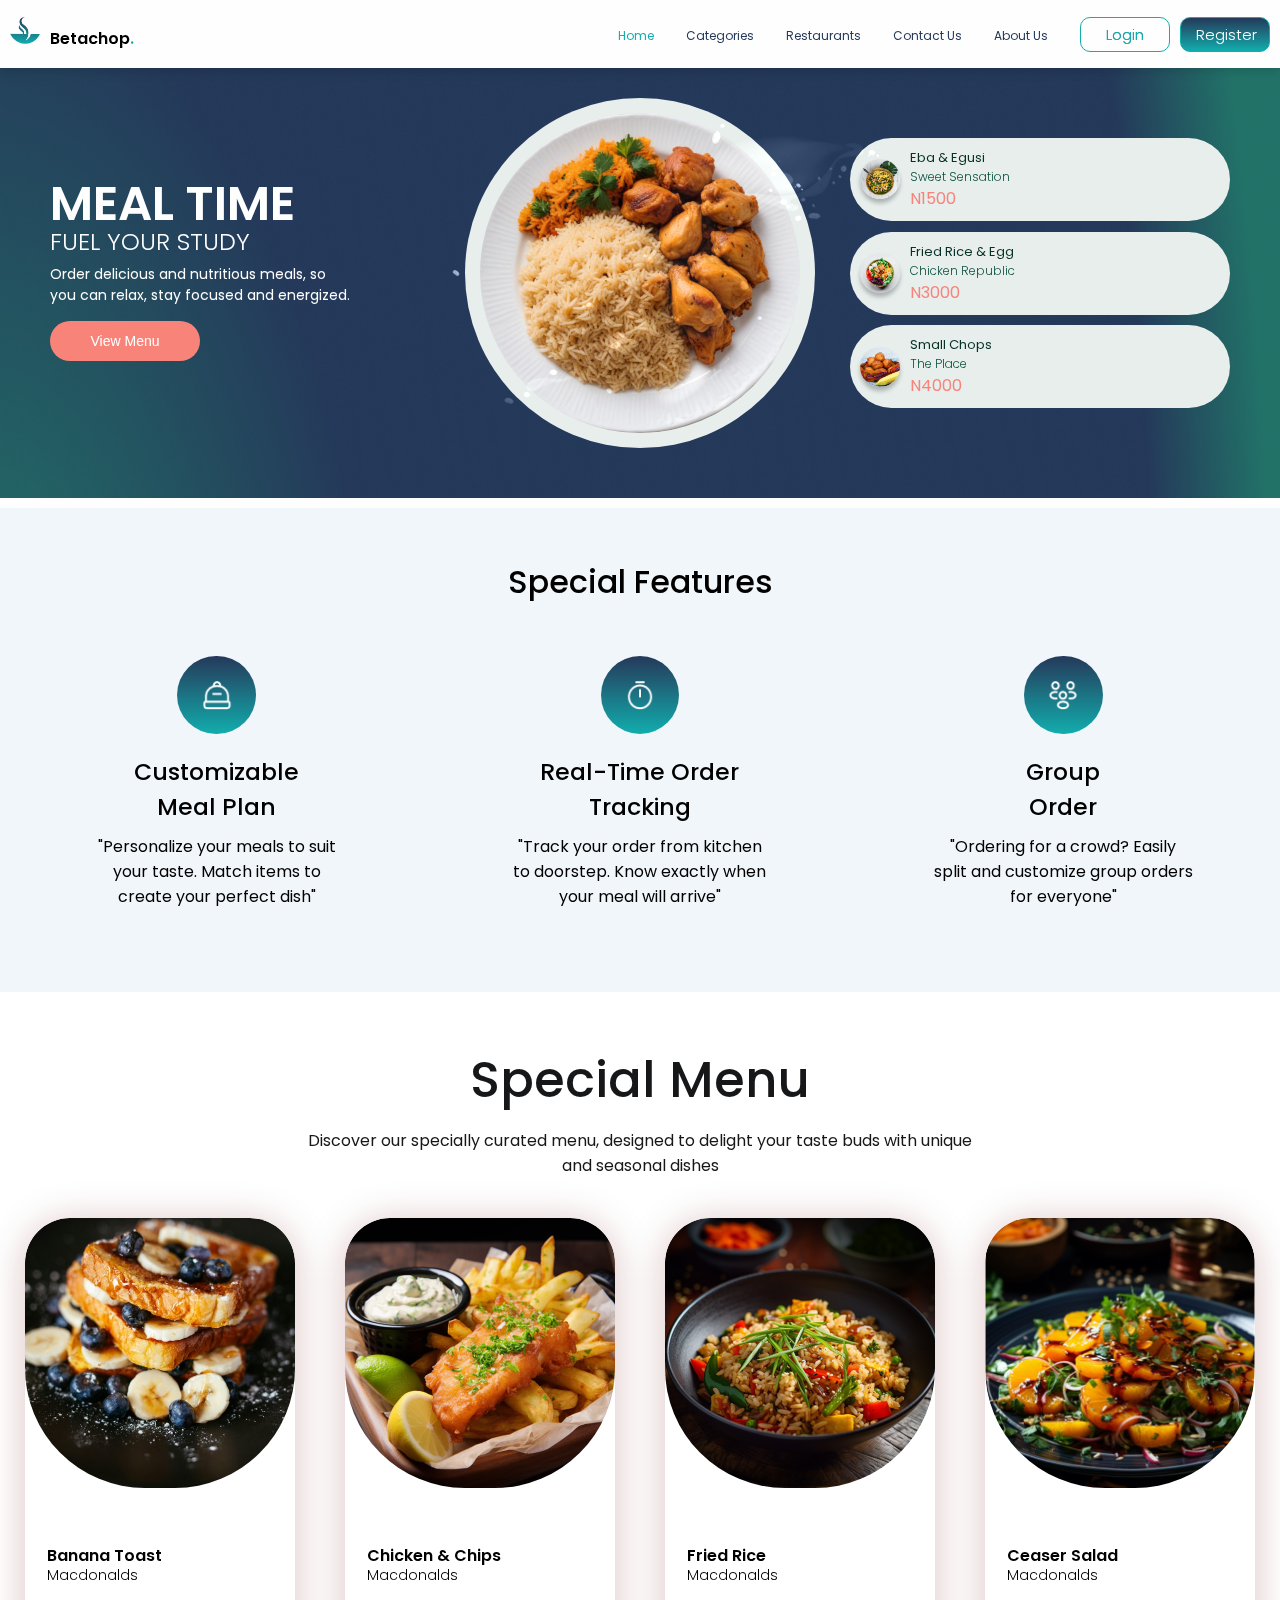
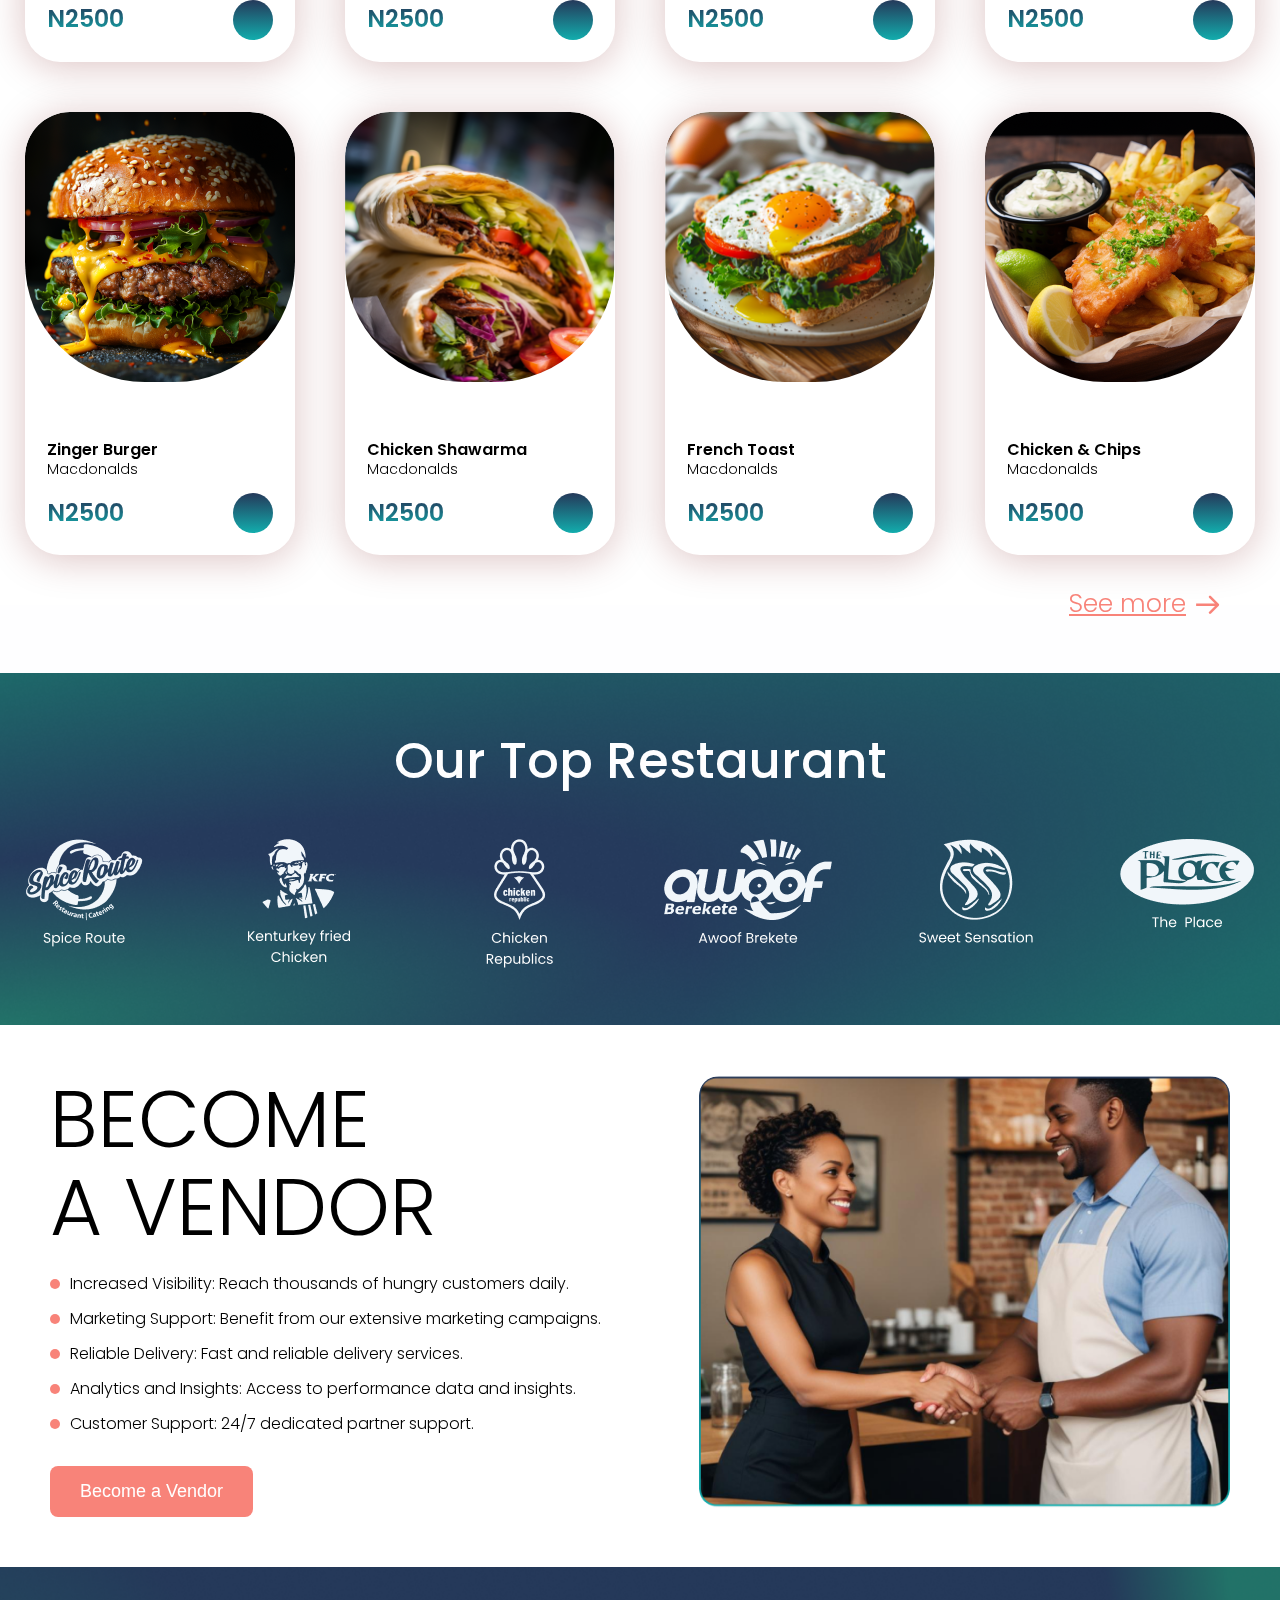
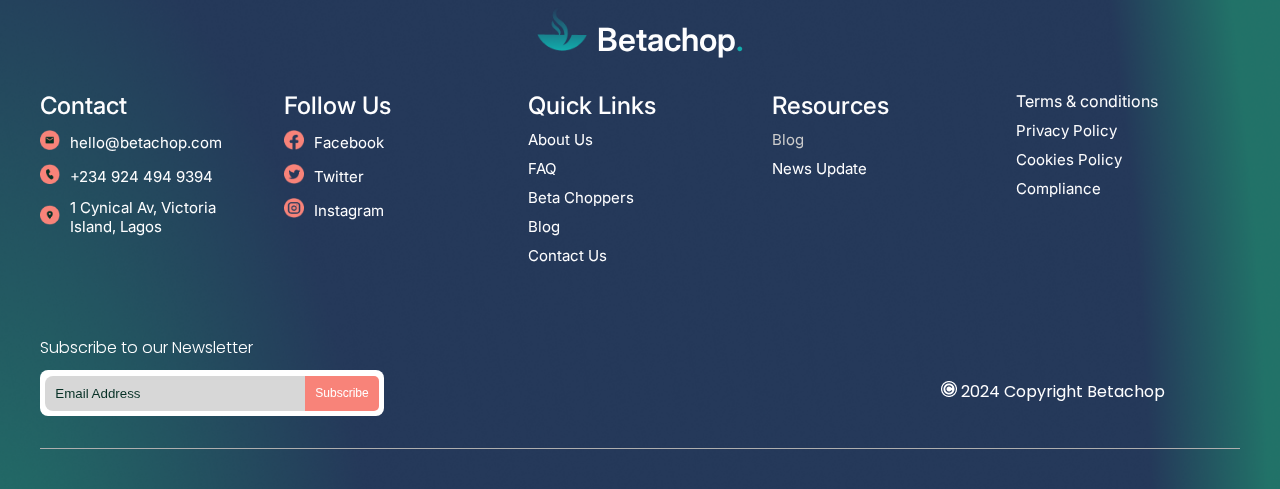
<file: index.html>
<!DOCTYPE html>
<html lang="en">
<head>
    <meta charset="UTF-8">
    <meta name="viewport" content="width=device-width, initial-scale=1.0">
    <link rel="stylesheet" href="https://cdnjs.cloudflare.com/ajax/libs/font-awesome/6.5.2/css/all.min.css" integrity="sha512-SnH5WK+bZxgPHs44uWIX+LLJAJ9/2PkPKZ5QiAj6Ta86w+fsb2TkcmfRyVX3pBnMFcV7oQPJkl9QevSCWr3W6A==" crossorigin="anonymous" referrerpolicy="no-referrer" />
    <link rel="stylesheet" href="https://site-assets.fontawesome.com/releases/v6.5.2/css/all.css">
    <link rel="shortcut icon" href="./image/vector.png" type="image/x-icon">
    <link rel="stylesheet" href="style.css">
    <title>Beta Chop | Restaurant</title>
</head>
<body>
    <header class="header">
        <div class="logo">
            <a href="/#">
                <img src="./image/vector.png" alt="Beta Chop">
                <h1>Betachop<span>.</span></h1>
            </a>
        </div>

        <div class="hamburger" onclick="toggleMenu()">
            <div></div>
            <div></div>
            <div></div>
        </div>

        <nav>
            <ul class="nav-menu menu">
                <li><a href="/#" class="active">Home</a></li>
                <li><a href="#categories">Categories</a></li>
                <li><a href="#restaurant">Restaurants</a></li>
                <li><a href="#contact">Contact Us</a></li>
                <li><a href="#about">About Us</a></li>

                <div class="usersBtn">
                    <a href="/login.html" class="loginBtn">Login</a>
                    <a href="/login.html" class="signupBtn">Register</a>
                </div>
            </ul>
        </nav>
    </header>    

    <div class="hero-section" id="hero-section">
        <div class="hero-content">
            <h1>MEAL TIME</h1>
            <span>Fuel Your Study</span>
            <p>Order delicious and nutritious meals, so you can relax, stay focused and energized.</p>
            <button class="view-menu-btn">View Menu</button>
        </div>
    
        <div class="hero-image">
            <img src="./image/Group.png" alt="Steam Image" class="steam-image" />
            <img src="./image/Steam.png" alt="Steam Image" class="steam-flame" />
            <div class="image-background">
                <img src="./image/default.png" alt="Meal Image" class="main-image" />
            </div>
        </div>
        <div class="meal-options">
            <div class="meal-option eba-egusi" data-image="./image/food1.png" data-background="./image/bgMeal1.png" data-title="Craving something Delicious" data-description="Explore a World of Flavors, Delivered Right to Your Doorstep.">
                <img src="./image/food1.png" alt="Eba & Egusi" />
                <div class="meal-content">
                    <h1>Eba & Egusi</h1>
                    <span>Sweet Sensation</span>
                    <h3>N1500</h3>
                </div>
            </div>
    
            <div class="meal-option fried-rice-egg" data-image="./image/food2.png" data-background="./image/bgMeal2.png" data-title="Fresh & Fast" data-description="Satisfy Your Hunger with Our Easy and Convenient Ordering System">
                <img src="./image/food2.png" alt="Fried Rice & Egg" />
                <div class="meal-content">
                    <h1>Fried Rice & Egg</h1>
                    <span>Chicken Republic</span>
                    <h3>N3000</h3>
                </div>
            </div>
    
            <div class="meal-option small-chops" data-image="./image/food3.png" data-background="./image/bgMeal3.png" data-title="Skip the Line and Save Time" data-description="Get Your Food Fix Anytime, Anywhere">
                <img src="./image/food3.png" alt="Small Chops" />
                <div class="meal-content">
                    <h1>Small Chops</h1>
                    <span>The Place</span>
                    <h3>N4000</h3>
                </div>
            </div>
        </div>
    </div>    
    
    <div class="special-features">
        <h2>Special Features</h2>
        <div class="features-container">
            <div class="feature">
                <div class="feature-icon">
                    <img src="./image/reserve.png" alt="Customizable Meal Plan">
                </div>
                <h3>Customizable <br> Meal Plan</h3>
                <p>"Personalize your meals to suit your taste. Match items to create your perfect dish"</p>
            </div>
            <div class="feature">
                <div class="feature-icon">
                    <img src="./image/timer.png" alt="Real-Time Order Tracking">
                </div>
                <h3>Real-Time Order <br> Tracking</h3>
                <p>"Track your order from kitchen to doorstep. Know exactly when your meal will arrive"</p>
            </div>
            <div class="feature">
                <div class="feature-icon">
                    <img src="./image/people.png" alt="Group Order">
                </div>
                <h3>Group <br> Order</h3>
                <p>"Ordering for a crowd? Easily split and customize group orders for everyone"</p>
            </div>
        </div>
    </div>    

    <div class="special-menu" id="categories">
        <h2>Special Menu</h2>
        <p>Discover our specially curated menu, designed to delight your taste buds with unique and seasonal dishes</p>
        <div class="menu-container">
            <!-- menu item 1 -->
            <div class="menu-item">
                <div class="menu-image">
                    <img src="./image/banana toast.jpeg" alt="Banana Toast">
                    <div class="heart-icon">
                        <i class="fa-solid fa-heart"></i>
                    </div>
                </div>
                <div class="menu-details">
                    <div class="rating">
                        <ul>
                            <li><i class="fa-solid fa-star-sharp"></i></li>
                            <li><i class="fa-solid fa-star-sharp"></i></li>
                            <li><i class="fa-solid fa-star-sharp"></i></li>
                            <li><i class="fa-solid fa-star-sharp"></i></li>
                            <li><i class="fa-solid fa-star-sharp"></i></li>
                        </ul>
                    </div>
                    <h1>Banana Toast</h1>
                    <span>Macdonalds</span>
                    <div class="price-btn">
                        <h3>N2500</h3>
                        <button class="add-btn"><i class="fa-solid fa-plus"></i></button>
                    </div>
                </div>
            </div>
            <!-- menu item 2 -->
            <div class="menu-item">
                <div class="menu-image">
                    <img src="./image/Chips.png" alt="Chicken & Chips">
                    <div class="heart-icon">
                        <i class="fa-solid fa-heart"></i>
                    </div>
                </div>
                <div class="menu-details">
                    <div class="rating">
                        <ul>
                            <li><i class="fa-solid fa-star-sharp"></i></li>
                            <li><i class="fa-solid fa-star-sharp"></i></li>
                            <li><i class="fa-solid fa-star-sharp"></i></li>
                            <li><i class="fa-solid fa-star-sharp"></i></li>
                            <li><i class="fa-solid fa-star-sharp"></i></li>
                        </ul>
                    </div>
                    <h1>Chicken & Chips</h1>
                    <span>Macdonalds</span>
                    <div class="price-btn">
                        <h3>N2500</h3>
                        <button class="add-btn"><i class="fa-solid fa-plus"></i></button>
                    </div>
                </div>
            </div>
            <!-- menu item 3 -->
            <div class="menu-item">
                <div class="menu-image">
                    <img src="./image/Rice.png" alt="Rice">
                    <div class="heart-icon">
                        <i class="fa-solid fa-heart"></i>
                    </div>
                </div>
                <div class="menu-details">
                    <div class="rating">
                        <ul>
                            <li><i class="fa-solid fa-star-sharp"></i></li>
                            <li><i class="fa-solid fa-star-sharp"></i></li>
                            <li><i class="fa-solid fa-star-sharp"></i></li>
                            <li><i class="fa-solid fa-star-sharp"></i></li>
                            <li><i class="fa-solid fa-star-sharp"></i></li>
                        </ul>
                    </div>
                    <h1>Fried Rice</h1>
                    <span>Macdonalds</span>
                    <div class="price-btn">
                        <h3>N2500</h3>
                        <button class="add-btn"><i class="fa-solid fa-plus"></i></button>
                    </div>
                </div>
            </div>
            <!-- menu item 4 -->	
            <div class="menu-item">
                <div class="menu-image">
                    <img src="./image/Salad.png" alt="Salad">
                    <div class="heart-icon">
                        <i class="fa-solid fa-heart"></i>
                    </div>
                </div>
                <div class="menu-details">
                    <div class="rating">
                        <ul>
                            <li><i class="fa-solid fa-star-sharp"></i></li>
                            <li><i class="fa-solid fa-star-sharp"></i></li>
                            <li><i class="fa-solid fa-star-sharp"></i></li>
                            <li><i class="fa-solid fa-star-sharp"></i></li>
                            <li><i class="fa-solid fa-star-sharp"></i></li>
                        </ul>
                    </div>
                    <h1>Ceaser Salad</h1>
                    <span>Macdonalds</span>
                    <div class="price-btn">
                        <h3>N2500</h3>
                        <button class="add-btn"><i class="fa-solid fa-plus"></i></button>
                    </div>
                </div>
            </div>
            <!-- menu item 5 -->
            <div class="menu-item">
                <div class="menu-image">
                    <img src="./image/Burger.png" alt="Zinger Burger">
                    <div class="heart-icon">
                        <i class="fa-solid fa-heart"></i>
                    </div>
                </div>
                <div class="menu-details">
                    <div class="rating">
                        <ul>
                            <li><i class="fa-solid fa-star-sharp"></i></li>
                            <li><i class="fa-solid fa-star-sharp"></i></li>
                            <li><i class="fa-solid fa-star-sharp"></i></li>
                            <li><i class="fa-solid fa-star-sharp"></i></li>
                            <li><i class="fa-solid fa-star-sharp"></i></li>
                        </ul>
                    </div>
                    <h1>Zinger Burger</h1>
                    <span>Macdonalds</span>
                    <div class="price-btn">
                        <h3>N2500</h3>
                        <button class="add-btn"><i class="fa-solid fa-plus"></i></button>
                    </div>
                </div>
            </div>
            <!-- menu item 6 -->
            <div class="menu-item">
                <div class="menu-image">
                    <img src="./image/Shawarma.png" alt="Chicken & Shawarma">
                    <div class="heart-icon">
                        <i class="fa-solid fa-heart"></i>
                    </div>
                </div>
                <div class="menu-details">
                    <div class="rating">
                        <ul>
                            <li><i class="fa-solid fa-star-sharp"></i></li>
                            <li><i class="fa-solid fa-star-sharp"></i></li>
                            <li><i class="fa-solid fa-star-sharp"></i></li>
                            <li><i class="fa-solid fa-star-sharp"></i></li>
                            <li><i class="fa-solid fa-star-sharp"></i></li>
                        </ul>
                    </div>
                    <h1>Chicken Shawarma</h1>
                    <span>Macdonalds</span>
                    <div class="price-btn">
                        <h3>N2500</h3>
                        <button class="add-btn"><i class="fa-solid fa-plus"></i></button>
                    </div>
                </div>
            </div>
            <!-- menu item 7 -->
            <div class="menu-item">
                <div class="menu-image">
                    <img src="./image/Toast.png" alt="French Toast">
                    <div class="heart-icon">
                        <i class="fa-solid fa-heart"></i>
                    </div>
                </div>
                <div class="menu-details">
                    <div class="rating">
                        <ul>
                            <li><i class="fa-solid fa-star-sharp"></i></li>
                            <li><i class="fa-solid fa-star-sharp"></i></li>
                            <li><i class="fa-solid fa-star-sharp"></i></li>
                            <li><i class="fa-solid fa-star-sharp"></i></li>
                            <li><i class="fa-solid fa-star-sharp"></i></li>
                        </ul>
                    </div>
                    <h1>French Toast</h1>
                    <span>Macdonalds</span>
                    <div class="price-btn">
                        <h3>N2500</h3>
                        <button class="add-btn"><i class="fa-solid fa-plus"></i></button>
                    </div>
                </div>
            </div>
            <!-- menu item 8 -->
            <div class="menu-item">
                <div class="menu-image">
                    <img src="./image/Chips.png" alt="Chicken & Chips">
                    <div class="heart-icon">
                        <i class="fa-solid fa-heart"></i>
                    </div>
                </div>
                <div class="menu-details">
                    <div class="rating">
                        <ul>
                            <li><i class="fa-solid fa-star-sharp"></i></li>
                            <li><i class="fa-solid fa-star-sharp"></i></li>
                            <li><i class="fa-solid fa-star-sharp"></i></li>
                            <li><i class="fa-solid fa-star-sharp"></i></li>
                            <li><i class="fa-solid fa-star-sharp"></i></li>
                        </ul>
                    </div>
                    <h1>Chicken & Chips</h1>
                    <span>Macdonalds</span>
                    <div class="price-btn">
                        <h3>N2500</h3>
                        <button class="add-btn"><i class="fa-solid fa-plus"></i></button>
                    </div>
                </div>
            </div>
        </div>
    </div>    
    <div class="view-moreBtn">
        <a href="#">See more
            <img src="./image/arrow.png" alt="arrow-right">
        </a>
    </div>

    <!-- Our Top Restaurants Section -->
    <div class="our-restaurants" id="restaurant">
        <h2>Our Top Restaurant</h2>

        <div class="top-restaurants">
            <ul>
                <li><img src="./image/spice.png" alt="Spice Route"></li>
                <li><img src="./image/kfc.png" alt="Kenterkey Fried Chicken"></li>
                <li><img src="./image/chicken-rep.png" alt="Chicken Republic"></li>
                <li><img src="./image/awoof.png" alt="Awoof Brekete"></li>
                <li><img src="./image/sweet-sensation.png" alt="Sweet Sensation"></li>
                <li><img src="./image/the-place.png" alt="The Place"></li>
            </ul>
        </div>
    </div>

    <div class="vendor-section" id="about">
        <div class="vendor-content">
            <h1>Become <br> A Vendor</h1>
            <ul class="vendor-benefits">
                <li><span class="bullet"></span>Increased Visibility: Reach thousands of hungry customers daily.</li>
                <li><span class="bullet"></span>Marketing Support: Benefit from our extensive marketing campaigns.</li>
                <li><span class="bullet"></span>Reliable Delivery: Fast and reliable delivery services.</li>
                <li><span class="bullet"></span>Analytics and Insights: Access to performance data and insights.</li>
                <li><span class="bullet"></span>Customer Support: 24/7 dedicated partner support.</li>
            </ul>
            <button class="vendor-button">Become a Vendor</button>
        </div>
        <div class="vendor-image">
            <img src="./image/vendor-img.png" alt="Vendor Image">
        </div>
    </div>
    <!-- Footer Section -->
    <footer id="contact">
        <div class="footer-container">
            <div class="footer-logo">
                <a href="/#">
                    <img src="./image/vector.png" alt="Beta Chop">
                    <h1>Betachop<span>.</span></h1>
                </a>
            </div>
    
            <div class="footer-content">
                <!-- Contact -->
                <div class="footer-section contact">
                    <h3>Contact</h3>
                    <ul>
                        <li><div class="iconImg"><img src="./image/envolop-icon.png" alt="Email"></div> hello@betachop.com</li>
                        <li><div class="iconImg"><img src="./image/ph-icon.png" alt="Phone"></div> +234 924 494 9394</li>
                        <li><div class="iconImg"><img src="./image/location-icon.png" alt="Address"></div> 1 Cynical Av, Victoria Island, Lagos </li>
                    </ul>
                </div>
    
                <!-- Social Media -->
                <div class="footer-section follow-us">
                    <h3>Follow Us</h3>
                    <ul>
                        <li><div class="iconImg"><img src="./image/fb-icon.png" alt="Facebook"></div> Facebook</li>
                        <li><div class="iconImg"><img src="./image/tw-icon.png" alt="Twitter"></div> Twitter</li>
                        <li><div class="iconImg"><img src="./image/ig-icon.png" alt="Instagram"></div> Instagram</li>
                    </ul>
                </div>
    
                <!-- Quick Links -->
                <div class="footer-section quick-links">
                    <h3>Quick Links</h3>
                    <ul>
                        <li><a href="/#">About Us</a></li>
                        <li><a href="#">FAQ</a></li>
                        <li><a href="#">Beta Choppers</a></li>
                        <li><a href="#">Blog</a></li>
                        <li><a href="#">Contact Us</a></li>
                    </ul>
                </div>
    
                <!-- Resources -->
                <div class="footer-section resources">
                    <h3>Resources</h3>
                    <ul>
                        <li><a href="/#"><span style="color: #ccc;">Blog</span></a></li>
                        <li><a href="#">News Update</a></li>
                    </ul>
                </div>
    
                <!-- Legal -->
                <div class="footer-section legal">
                    <span>Terms & conditions</span>
                    <ul>
                        <li><a href="/#">Privacy Policy</a></li>
                        <li><a href="#">Cookies Policy</a></li>
                        <li><a href="#">Compliance</a></li>
                    </ul>
                </div>
            </div>
    
            <div class="footer-bottom">
                <div class="footer-bottom-content">
                    <div class="newsletter">
                        <h3>Subscribe to our Newsletter</h3>
                        <div class="newsletterForm">
                            <form action="/#">
                                <input type="email" placeholder="Email Address" />
                                <button type="submit">Subscribe</button>
                            </form>
                        </div>
                    </div>
                    <p><img src="./image/copyright.png" alt="copyright"> 2024 Copyright Betachop</p>
                </div>
            </div>
        </div>
    </footer>
    <script src="main.js"></script>
</body>
</html>
</file>
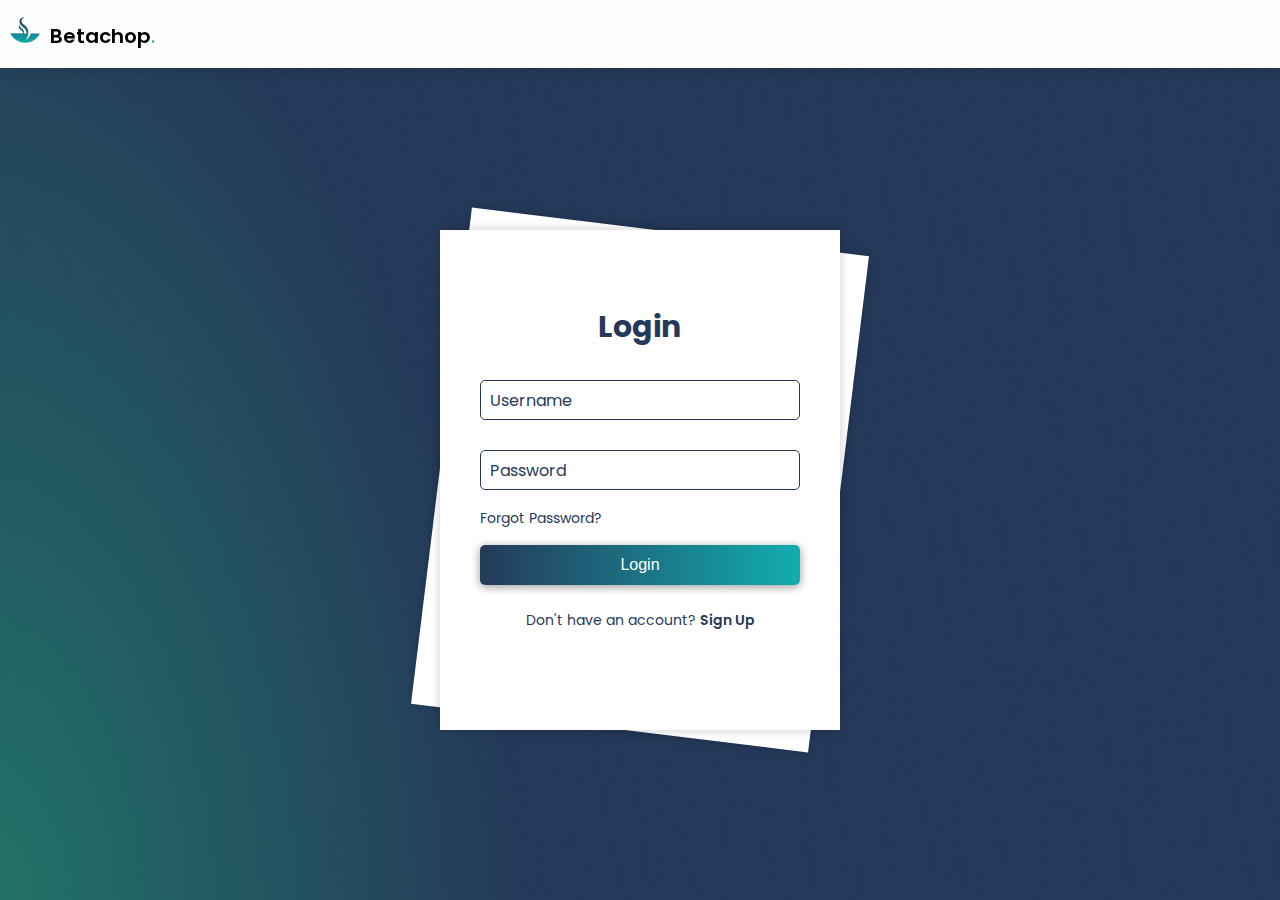
<file: login.html>
<!DOCTYPE html>
<html lang="en">
<head>
    <meta charset="UTF-8">
    <meta name="viewport" content="width=device-width, initial-scale=1.0">
    <link rel="stylesheet" href="https://cdnjs.cloudflare.com/ajax/libs/font-awesome/6.5.2/css/all.min.css" integrity="sha512-SnH5WK+bZxgPHs44uWIX+LLJAJ9/2PkPKZ5QiAj6Ta86w+fsb2TkcmfRyVX3pBnMFcV7oQPJkl9QevSCWr3W6A==" crossorigin="anonymous" referrerpolicy="no-referrer" />
    <link rel="stylesheet" href="https://site-assets.fontawesome.com/releases/v6.5.2/css/all.css">
    <link rel="shortcut icon" href="./image/vector.png" type="image/x-icon">
    <link rel="stylesheet" href="style.css">
    <title>Beta Chop | Log in </title>
</head>
<body class="body-bg">
    <header class="header">
        <div class="logo">
            <a href="/#">
                <img style="width: 30px;" src="./image/vector.png" alt="Beta Chop">
                <h1 style="font-size: 20px;">Betachop<span>.</span></h1>
            </a>
        </div>

        <!-- <div class="hamburger" onclick="toggleMenu()">
            <div></div>
            <div></div>
            <div></div>
        </div> -->
    </header>    
    <div class="wrapper">
        <!-- SignUp form -->
        <div class="form-wrapper sign-up" id="register">
            <form action="">
                <h2>Sign Up</h2>
                <div class="input-group">
                    <input type="text" required>
                    <label for="">Username</label>
                </div>

                <div class="input-group">
                    <input type="email" required>
                    <label for="">Email Address</label>
                </div>

                <div class="input-group">
                    <input type="password" required>
                    <label for="">Password</label>
                </div>

                <button class="btn">Sign Up</button>

                <div class="links">
                    <p>Already have an account? <a href="#" class="signIn-link">Sign In</a></p>
                </div>
            </form>
        </div>
        <!-- SignIn form -->
        <div class="form-wrapper sign-in">
            <form action="">
                <h2>Login</h2>
                <div class="input-group">
                    <input type="text" required>
                    <label for="">Username</label>
                </div>

                <div class="input-group">
                    <input type="password" required>
                    <label for="">Password</label>
                </div>

                <div class="forgot-pass">
                    <a href="#">Forgot Password?</a>
                </div>

                <button class="btn">Login</button>

                <div class="links">
                    <p>Don't have an account? <a href="#" class="signUp-link">Sign Up</a></p>
                </div>
            </form>
        </div>
    </div>
    <script src="main.js"></script>
</body>
</html>
</file>
<file: style.css>
@import url('https://fonts.googleapis.com/css2?family=Poppins:ital,wght@0,100;0,200;0,300;0,400;0,500;0,600;0,700;0,800;0,900;1,100;1,200;1,300;1,400;1,500;1,600;1,700;1,800;1,900&display=swap');
@import url('https://fonts.googleapis.com/css2?family=Inter:wght@100..900&display=swap');

* {
    margin: 0;
    padding: 0;
    box-sizing: border-box;
}

html, body {
    scroll-behavior: smooth;
    overflow-x: hidden;
}

body {
    font-family: "Poppins", sans-serif;
    background-color: #FEFEFF;
}

/* Body syling for the log-in & sign-up page */
.body-bg {
    background-image: url('./image/heroSectionBg.png');
    background-repeat: no-repeat;
    background-size: cover;
    height: 100vh;
    display: flex;
    justify-content: center;
    align-items: center;
    overflow: hidden;
}

/* Header styling */
.header {
    position: fixed;
    top: 0;
    z-index: 999;
    display: flex;
    justify-content: space-between;
    align-items: center;
    width: 100%;
    background-color: #FEFEFF;
    padding: 30px;
    height: 68px;
    box-shadow: 0px 4px 9.8px 0px rgba(0, 0, 0, 0.12);
}

.logo a {
    display: flex;
    align-items: last baseline;  
    gap: 10px;
    text-decoration: none;
}

.logo a h1 {
    font-size: 24px;
    font-weight: 600;
    color: #000;
}

.logo a span {
    font-size: 24px;
    color: #12ADAD;
}

.logo a img {
    width: 40px;
}

nav {
    display: flex;
    justify-content: space-between;
    align-items: center;
    padding: 1rem 0;
}

.nav-menu .usersBtn {
    margin-left: 8rem;
}

nav ul {
    display: flex;
    justify-content: space-between;
    align-items: center;
    list-style: none;
}

nav ul li {
    margin-right: 2rem;
}

nav ul li a {
    font-size: 16px;
    font-weight: 400!important;
    color: #25395A;
    text-decoration: none;
    transition: color 0.3s ease;
}

nav ul li a:hover,
nav ul li a.active {
    color: #12ADAD;
}

.usersBtn {
    display: flex;
    gap: 10px;
    align-items: center;
    justify-content: space-between;
}

.usersBtn a {
    font-size: 15px;
    font-weight: 300;
    text-decoration: none;
    padding: 8.29px 15px;
    border-radius: 10px;
    background-color: transparent;
}

.loginBtn {
    width: 90px;
    height: 35px;
    text-align: center;
    display: flex;
    align-items: center;
    justify-content: center;
    background: -webkit-linear-gradient(#25395A, #12ADAD);
    background: linear-gradient(#25395A, #12ADAD);
    -webkit-background-clip: text;
    background-clip: text;
    color: #12ADAD;
    border: 1px solid #12ADAD;
}

.signupBtn {
    width: 90px;
    height: 35px;
    display: flex;
    align-items: center;
    text-align: center;
    color: #FEFEFF;
    border: 1px solid #12ADAD;
    background: linear-gradient(to bottom, #25395A, #12ADAD);
}
/* Login sign up form stying */
/* Login sign up form stying */
/* Login sign up form stying */
.wrapper {
    position: relative;
    width: 400px;
    height: 500px;
}

.form-wrapper {
    position: absolute;
    top: 30px;
    left: 0;
    display: flex;
    justify-content: center;
    align-items: center;
    width: 100%;
    height: 100%;
    background: #fff;
    box-shadow: 0 0 10px rgba(0, 0, 0, .2);
}

.wrapper.animate-signIn .form-wrapper.sign-in {
    animation: animateSignIn 1.5s ease-in-out forwards;
}

@keyframes animateSignIn {
    0% {
        transform: translateX(0);
    }
    50% {
        transform: translateX(-500px);
    }
    100% {
        transform: translateX(0) rotate(7deg);
    }
}

.wrapper .form-wrapper.sign-up {
    transform: rotate(7deg);
}

.wrapper.animate-signIn .form-wrapper.sign-up {
    animation: animateRotate .7s ease-in-out forwards;
    animation-delay: .3s;
}

@keyframes animateRotate {
    0% {
        transform: rotate(7deg);
    }
    100% {
        transform: rotate(0);
        z-index: 1;
    }
}

.wrapper.animate-signUp .form-wrapper.sign-in {
    transform: rotate(7deg);
    animation: animateRotate .7s ease-in-out forwards;
    animation-delay: .3s;
}

.wrapper.animate-signUp .form-wrapper.sign-up {
    animation: animateSignIn 1.5s ease-in-out forwards;
}

@keyframes animateSignUp {
    0% {
        transform: translateX(0);
        z-index: 1;
    }
    50% {
        transform: translateX(500px);
    }
    100% {
        transform: translateX(0) rotate(7deg);
    }
}

.form-wrapper h2 {
    font-size: 30px;
    color: #25395A;
    text-align: center;
}

.input-group {
    position: relative;
    width: 320px;
    margin: 30px 0;
}

.input-group label {
   position: absolute;
   top: 50%;
   left: 5px;
   transform: translateY(-50%);
   font-size: 16px;
   color: #25395A;
   padding: 0 5px;
   pointer-events: none;
   transition: .5s;
}

.input-group input {
    width: 100%;
    height: 40px;
    font-size: 16px;
    color: #25395A;
    padding: 0 10px;
    background: transparent;
    border: 1px solid #25395A;
    outline: none;
    border-radius: 5px;
}

.input-group input:focus~label,
.input-group input:valid~label {
    top: 0;
    font-size: 12px;
    background-color: #fff;
}

.forgot-pass {
    margin: -15px 0 15px;
}

.forgot-pass a {
    color: #25395A;
    font-size: 14px;
    text-decoration: none;
}

.forgot-pass a:hover {
    text-decoration: underline;
}

.btn {
    position: relative;
    top: 0;
    left: 0;
    width: 100%;
    height: 40px;
    background: linear-gradient(to right, #25395A, #12ADAD);
    box-shadow: 0 2px 10px rgba(0, 0, 0, .4);
    font-size: 16px;
    color: #fff;
    font-weight: 500;
    cursor: pointer;
    border-radius: 5px;
    border: none;
    outline: none;
}

.links {
    font-size: 14px;
    text-align: center;
    margin: 25px 0;
}

.links p {
    color: #25395A;
}

.links p a {
    color: #25395A;
    text-decoration: none;
    font-weight: 600;
}

.links p a:hover {
    text-decoration: underline;
}



/* Hero section styling */
.hero-section {
    display: flex;
    justify-content: space-between;
    align-items: center;
    gap: 20px;
    padding: 50px;
    background-image: url('./image/heroSectionBg.png');
    background-repeat: no-repeat;
    background-size: cover;
    position: relative;
    transition: background-image 0.5s ease-in-out;
    margin-top: 3rem;
}

.hero-content {
    flex: 1;
    color: #FEFEFF;
}

.hero-content h1 {
    font-size: 60px; 
    font-weight: 600;
    margin: 0;
    line-height: 0.8; 
}

.hero-content span, .hero-content p {
    transition: opacity 0.5s ease-in-out;
}

.hero-content span {
    display: block; 
    font-size: 32px; 
    font-weight: 300;
    color: #FEFEFF;
    margin-bottom: 0px; 
    text-transform: uppercase;
}

.hero-content p {
    font-size: 16px;
    font-weight: 400;
    margin: 5px 0 15px 0; 
    max-width: 300px; 
}

.view-menu-btn {
    background: #F88379;
    border: none;
    color: #fff;
    width: 200px;
    height: 54px;
    padding: 10.29px;
    text-align: center;
    text-decoration: none;
    display: inline-block;
    font-size: 18.7px;
    font-weight: 400;
    cursor: pointer;
    border-radius: 29.8px;
    transition: background-color 0.3s ease, color 0.4s ease, transform 0.3s ease, box-shadow 0.3s ease;
}

.view-menu-btn:hover {
    color: #e57373;
    background: #e7eeec;
    box-shadow: 0 8px 15px rgba(0, 0, 0, 0.1); 
}

.hero-image {
    flex: 1;
    display: flex;
    justify-content: center;
    align-items: center;
    position: relative; 
}

.image-background {
    width: 535px;
    height: 535px;
    background-color: #e7eeec;
    border-radius: 50%;
    display: flex;
    justify-content: center;
    align-items: center;
    position: relative;
    transition: background-image 1s ease-in-out;
}

.main-image {
    border-radius: 50%;
    width: 500px;
    height: 500px;
    object-fit: cover;
    transition: opacity 1s ease-in-out;
}

.steam-flame {
    position: absolute;
    bottom: 0;
    transform: rotate(-190deg);
    width: 900px;
    top: -100px;
    left: -190.82px;
    z-index: 1;
    opacity: 0.33;
    mix-blend-mode: plus-lighter;
    pointer-events: none; 
}

.steam-image {
    position: absolute;
    bottom: 0;
    transform: rotate(-170deg);
    width: 900px;
    top: -20px;
    left: -200.82px;
    opacity: 0.53;
    mix-blend-mode: plus-lighter;
    pointer-events: none; 
}

.meal-options {
    flex: 1;
    display: flex;
    flex-direction: column;
    gap: 10.78px;
}

.meal-option {
    display: flex;
    align-items: center;
    background: #E7EEEC;
    border-radius: 70.07px;
    padding: 10px;
    cursor: pointer;
}

.meal-option:hover {
    border: 2px solid #F88379;
}

.meal-option img {
    border-radius: 50%;
    width: 85.011px;
    height: 85.011px;
    object-fit: cover;
    margin-right: 10px;
    box-shadow: 0px 4px 4px 0px rgba(0, 0, 0, 0.25);
}

.meal-content {
    display: flex;
    flex-direction: column;
}

.meal-content h1 {
    font-size: 16px;
    font-weight: 400;
    margin: 0;
    color: #073126;
}

.meal-content h3 {
    font-size: 24px;
    font-weight: 400;
    margin: 0;
    color: #F88379;
}

.meal-content span {
    font-size: 13px;
    font-weight: 300;
    margin: 0;
    color: #0c513f;
}

/* Special features styling */
.special-features {
    display: flex;
    flex-direction: column;
    align-items: center;
    width: 100%;
    text-align: center;
    padding: 50px 20px;
    margin-top: 10px;
    background-color: #f1f6fa;
}

.special-features h2 {
    font-size: 50px;
    font-weight: 500;
    font-style: normal;
    margin-bottom: 5rem;
}

.features-container {
    display: flex;
    align-items: center;
    justify-content: space-around;
    gap: 50px;
    width: 1220px;
    height: 256px;
}

.feature {
    max-width: 300px;
    width: 260px;
    height: 316px;
    text-align: center;
}

.feature-icon {
    border-radius: 50%;
    width: 78.42px;
    height: 78.42px;
    display: flex;
    justify-content: center;
    align-items: center;
    margin: 0 auto 20px auto;
    background: linear-gradient(to bottom, #25395A, #12ADAD);
}

.feature-icon img {
    width: 32.29px; 
    height: 32.29px;
}

.feature h3 {
    font-size: 23.59px;
    font-weight: 500;
    color: #000;
    margin-bottom: 10px;
}

.feature p {
    font-size: 16px;
    font-weight: 400;
    color: #000;
}

/* Special menu styling */
.special-menu {
    display: flex;
    flex-direction: column;
    align-items: center;
    text-align: center;
    padding: 50px 20px;
    background-color: #ffffff;
}

.special-menu h2 {
    font-size: 50px;
    font-weight: 500;
    color: #161719;
    margin-bottom: 10px;
}

.special-menu p {
    width: 686px;
    font-size: 16px;
    font-weight: 400;
    margin-bottom: 40px;
    color: #161719;
}

.menu-container {
    display: flex;
    flex-wrap: wrap;
    justify-content: center;
    gap: 50px;
}

.menu-item {
    background: #fff;
    overflow: hidden;
    max-width: 300px;
    text-align: left;
    position: relative;
    cursor: pointer;
    border-radius: 45px 45px 35px 35px;
    box-shadow: 0px 4px 38px 0px rgba(115, 11, 11, 0.25);
}

.menu-image {
    position: relative;
}

.menu-image img {
    width: 270px;
    height: 270px;
    object-fit: cover;
    border-radius: 45px 45px 120px 120px;
    transition: transform 0.5s ease, box-shadow 0.3s ease;
}

.menu-image img:hover {
    transform: scale(1.1);
    box-shadow: 0 0 20px rgba(255, 255, 255, 0.8);
}

.menu-details .rating {
    display: flex;
    gap: 4.17px;
    margin-bottom: 10px;
}

.rating ul {
    display: flex;
    gap: 4.17px;
}

.rating ul li {
    list-style: none;
}

.rating ul li i {
    font-size: 16px;
    background: linear-gradient(to bottom, #25395A, #12ADAD);
    -webkit-background-clip: text;
    -webkit-text-fill-color: transparent;
    background-clip: text;
    display: inline-block;
}

.heart-icon {
    position: absolute;
    top: 10px;
    right: 10px;
    border-radius: 50%;
    padding: 10px;
    font-size: 20px;
    color: #F88379;
    cursor: pointer;
}

.heart-icon i {
    color: #F88379;
    font-size: 26px;
}

.menu-details {
    padding: 22px;
    line-height: 1.2;
}

.menu-details h1 {
    font-size: 16px;
    font-weight: 600;
}

.menu-details span {
    font-size: 14px;
    font-weight: 300;
    color: #000;
}

.menu-details .price-btn {
    display: flex;
    justify-content: space-between;
    align-items: center;
    margin-top: 15px;
}

.price-btn h3 {
    font-size: 24px;
    font-weight: 600;
    background: linear-gradient(to bottom, #25395A, #12ADAD);
    -webkit-background-clip: text;
    -webkit-text-fill-color: transparent;
    background-clip: text;
    display: inline-block;
}

.price-btn .add-btn {
    display: flex;
    align-items: center;
    justify-content: center;
    width: 40px;
    height: 40px;
    border: none;
    font-size: 20px;
    color: #fff;
    cursor: pointer;
    background: linear-gradient(to bottom, #25395A, #12ADAD);
    border-radius: 50%;
}

.view-moreBtn {
    display: flex;
    align-items: center;
    justify-content: right;
    position: relative;
    padding-right: 60px;
    margin-top: -20px;
    margin-bottom: 50px;
}

.view-moreBtn a {
    color: #F88379;
    font-size: 25px;
    font-weight: 300;
    display: inline-flex;
    align-items: center;
    transition: color 0.3s ease;
}

.view-moreBtn img {
    margin-left: 10px;
}

.our-restaurants {
    display: flex;
    flex-direction: column;
    text-align: center;
    gap: 30px;
    padding: 50px 20px;
    background-image: url('./image/primaryBg.png');
    background-repeat: no-repeat;
    background-size: cover;
}

.our-restaurants h2 {
    font-size: 50px;
    font-weight: 500;
    color: #FEFEFF;
    margin-bottom: 10px;
}

.our-restaurants .top-restaurants {
    display: flex;
    justify-content: center;
    gap: 50px;
}

.top-restaurants ul {
    display: flex;
    gap: 80px;
}

.top-restaurants ul li {
    list-style: none;
}

/* vendor section styling */
.vendor-section {
    display: flex;
    justify-content: space-between;
    align-items: center;
    padding: 50px;
    background-color: #ffffff; 
}

.vendor-content {
    flex: 1;
    max-width: 50%;
}

.vendor-content h1 {
    font-size: 80px; 
    font-weight: 300;
    color: #000;
    margin-bottom: 20px;
    line-height: 1.1;
    text-transform: uppercase;
}

.vendor-benefits {
    list-style: none;
    padding: 0;
    margin: 0 0 30px 0;
}

.vendor-benefits li {
    font-size: 16px; 
    font-weight: 300;
    margin-bottom: 10px;
    display: flex;
    align-items: center;
}

.vendor-benefits .bullet {
    width: 10px;
    height: 10px;
    background-color: #F88379; 
    border-radius: 50%;
    display: inline-block;
    margin-right: 10px;
}

.vendor-button {
    background-color: #F88379;
    border: none;
    color: #fff;
    padding: 15px 30px; 
    font-size: 18px;
    font-weight: 500;
    cursor: pointer;
    border-radius: 8px;
    transition: background-color 0.3s ease;
}

.vendor-button:hover {
    background-color: #e65a50; 
}

.vendor-image {
    flex: 1;
    max-width: 45%;
    text-align: right;
}

.vendor-image img {
    border-radius: 20px; 
    width: 100%;
    height: auto;
}

/* Footer styling */
footer {
    background-image: url('./image/heroSectionBg.png');
    background-repeat: no-repeat;
    background-size: cover;
    color: #FEFEFF;
    padding: 40px 20px;
    font-family: "Inter", sans-serif;
}

.footer-container {
    display: flex;
    flex-direction: column;
    align-items: center;
}

.footer-logo a {
    display: flex;
    align-items: last baseline;  
    gap: 10px;
    margin-bottom: 2rem;
    text-decoration: none;
}

.footer-logo a h1 {
    font-size: 32px;
    font-weight: 600;
    color: #FEFEFF;
}

.footer-logo a span {
    font-size: 32px;
    color: #12ADAD;
}

.footer-logo a img {
    width: 50px;
}

.footer-content {
    display: flex;
    flex-wrap: wrap;
    justify-content: space-between;
    width: 100%;
    gap: 20px;
    max-width: 1200px;
    font-family: "Inter", sans-serif;
}

.footer-section {
    flex: 1;
    margin-bottom: 20px;
}

.footer-section.contact {
    width: 100%;
}

.footer-section h3 {
    font-size: 24px;
    font-weight: 500;
    margin-bottom: 10px;
    font-family: "Inter", sans-serif;
}

.footer-section ul {
    list-style: none;
    padding: 0;
}

.footer-section ul li {
    font-size: 15px;
    font-weight: 400;
    margin-bottom: 10px;
    display: flex;
    align-items: center;
}

.footer-section ul li .iconImg {
    margin-right: 10px;
}

.footer-section ul li .iconImg img {
    width: 20px;
    height: 20px;
}

.footer-section ul li a {
    text-decoration: none;
    color: #FEFEFF;
}

.footer-bottom {
    display: flex;
    flex-direction: column;
    align-items: center;
    padding-top: 20px;
    width: 100%;
    max-width: 1200px;
    margin-top: 20px;
    border-bottom: 1px solid #AEAEAE;
}

.footer-bottom-content {
    display: flex;
    align-items: last baseline;
    width: 100%;
    gap: 557px;
    max-width: 1200px;
    margin-bottom: 2rem;
}

.newsletter {
    text-align: center;
}

.newsletter h3 {
    font-size: 16px;
    font-weight: 300;
    text-align: left;
    margin-bottom: 10px;
    color: #FEFEFF;
    font-family: 'Poppins', sans-serif;
}

.newsletter form {
    display: flex;
    justify-content: center;
    max-width: 400px;
    margin: 0 auto;
}

.newsletterForm {
    display: flex;
    align-items: center;
    justify-content: center;
    width: 344px; 
    height: 46px;
    border-radius: 8px;
    background-color: #fff;
}

.newsletter input[type="email"] {
    padding: 10px;
    width: 260px;
    border: none;
    border-radius: 8px 0 0 8px;
    outline: none;
    flex: 1;
    background-color: #D7D7D7;
}

::placeholdere {
    color: #073126;
}

:-moz-placeholder {
    color: #073126;
}

::-webkit-input-placeholder {
    color: #073126;
}

.newsletter button {
    background-color: #F88379;
    border: none;
    padding: 10px;
    color: #fff;
    font-size: 12px;
    font-weight: 400;
    border-radius: 0 5px 5px 0;
    cursor: pointer;
    transition: background-color 0.3s ease;
}

.newsletter button:hover {
    background-color: #e65a50;
}

.footer-bottom p {
    margin-top: 10px;
    text-align: center;
    font-size: 16px;
    font-weight: 400;
    color: #FEFEFF;
    font-family: 'Poppins', sans-serif;
}

.footer-section.legal ul {
    margin-top: 10px;
}

.hamburger {
    display: none; /* Hide by default */
    flex-direction: column;
    cursor: pointer;
    gap: 5px;
}

/* Media Queries for Mobile Responsiveness */
@media (max-width: 600px) {
    .wrapper {
        padding: 20px;
    } 

    .form-wrapper {
        margin-left: 20px;
        width: 320px;
        height: 500px;
    }

    .input-group {
        width: 100%;
    }

    .form-wrapper h2 {
        font-size: 24px;
    }

    .btn {
        height: 50px;
        font-size: 16px;
    }

    .links {
        font-size: 12px;
    }

    .links p a {
        font-size: 14px;
    }

}


/* Mobile responsiveness */
@media (max-width: 768px) {
    html {
        scroll-behavior: smooth;
    }
    
    body {
        overflow-x: hidden;
    }

    .nav-menu .usersBtn {
        margin-left: 0;
        width: 100%;
        display: flex;
        align-items: center;
        justify-content: start;
    }
    
    header {
        display: flex;
        justify-content: space-between;
        align-items: center;
        padding: .8rem 1.2rem;
    }

    .header {
        width: 100%;
        padding: 10px;
    }

    .logo a h1 {
        font-size: 16px;
    }

    .logo a img {
        width: 40px;
    }

    .logo {
        order: -1;
    }

    .hamburger {
        order: 2; 
        display: flex;
        flex-direction: column;
        cursor: pointer;
        gap: 5px;
    }

    .hamburger div {
        width: 25px;
        height: 3px;
        background-color: #000;
        transition: all 0.3s ease;
    }

    .nav-menu {
        display: none;
        flex-direction: column;
        align-items: flex-start;
        gap: 20px;
        width: 90%;
        max-width: 300px;
        background-color: #FEFEFF;
        position: absolute;
        top: 65px;
        left: -300px;
        padding: 1rem;
        box-shadow: 5px 10px 10px rgba(0, 0, 0, 0.1);
        z-index: 1000;
        transform: translateY(-10px);
        transition: all 0.3s ease;
    }

    .nav-menu.active {
        display: flex;
        opacity: 1;
        transform: translateY(0);
        left: 0;
    }

    .hamburger {
        display: flex;
        flex-direction: column;
        cursor: pointer;
        gap: 5px;
    }

    .hamburger.active div:nth-child(1) {
        transform: rotate(45deg) translate(5px, 5px);
    }

    .hamburger.active div:nth-child(2) {
        opacity: 0;
    }

    .hamburger.active div:nth-child(3) {
        transform: rotate(-45deg) translate(5px, -5px);
    }

    .hero-section {
        display: flex;
        flex-direction: column;
        justify-content: center;
        align-items: center;
        width: 100%;
    }

    .hero-section .hero-content {
        width: 350px;
        min-width: 100%;
        text-align: center;
    }

    .hero-content h1 {
        font-size: 40px;
    }

    .hero-content p {
        font-size: 15px;
        margin-left: 25px;
    }

    .view-menu-btn {
        width: 160px;
        height: 50px;
        font-size: 16px;
    }

    .image-background {
        width: 335px;
        height: 335px;
    }
    
    .main-image {
        width: 300px;
        height: 300px;
    }
    
    .steam-flame {
        transform: rotate(-190deg);
        width: 350px;
        top: -10px;
        left: -80.82px;
    }
    
    .steam-image {
        transform: rotate(-170deg);
        width: 350px;
        top: -20px;
        left: -0.82px;
    }

    .hero-section .meal-options {
        display: flex;
        flex-direction: row;
        gap: 6px; 
        width: 350px;
        padding: 5px;
    }
    
    .meal-option {
        display: flex;
        flex-direction: column;
        align-items: center;
        gap: 10px;
        width: 100%;
        align-items: center;
        border-radius: 5px;
    }

    .meal-option img {
        width: 50px; 
        height: 50px; 
        margin-right: 10px;
    }

    .meal-content h1 {
        font-size: 11px; 
        font-weight: 500;
    }

    .meal-content h3 {
        font-size: 16px; 
    }

    .meal-content span {
        font-size: 12px; 
    }

    .special-features h2 {
        font-size: 24px; 
    }

    .feature-icon {
        border-radius: 50%;
        width: 50px;
        height: 50px;
        display: flex;
        justify-content: center;
        align-items: center;
        margin: 0 auto 20px auto;
        background: linear-gradient(to bottom, #25395A, #12ADAD);
    }
    
    .feature-icon img {
        width: 30px; 
        height: 30px;
    }
    
    .features-container {
        display: flex;
        flex-direction: column;
        align-items: center;
        width: 100%;
        height: 100vh;
        gap: 5px;
    }

    .feature h3 {
        font-size: 18px;
        font-weight: 500;
    }
    
    .feature p {
        font-size: 14px;
        font-weight: 400;
    }

    .special-menu h2 {
        font-size: 24px; 
    }

    .special-menu p {
        width: 100%;
        font-size: 14px; 
    }

    .our-restaurants h2 {
        font-size: 24px;
    }

    .our-restaurants .top-restaurants {
        display: flex;
        justify-content: center;
        gap: 10px;
    }
    
    .top-restaurants ul {
        display: flex;
        gap: 10px;
    }

    .top-restaurants ul li img {
        width: 45px;
    }
    
    .vendor-section {
        flex-direction: column;
        align-items: center;
        text-align: center;
        padding: 20px;
    }

    .vendor-content {
        max-width: 100%;
        margin-bottom: 20px;
    }

    .vendor-content h1 {
        font-size: 20.66px;
        font-weight: 400;
        line-height: 1.2;
        text-align: left;
    }

    .vendor-content h1 br {
        display: none;
    }

    .vendor-benefits li {
        font-size: 9px;
    }

    .vendor-benefits .bullet {
        width: 5px;
        height: 5px;
    }

    .vendor-image {
        max-width: 100%;
        text-align: center;
    }

    .vendor-image img {
        width: 100%;
        height: auto;
    }

    .vendor-content .vendor-button {
        padding: 8px 15px;
        font-size: 11px;
        align-self: flex-start;
        margin-right: 200px;
        text-align: left;
    }

    .footer-logo a h1 {
        font-size: 16px;
        font-weight: 600;
    }
    
    .footer-logo a span {
        font-size: 16px;
    }
    
    .footer-logo a img {
        width: 30px;
    }

    .footer-section h3 {
        font-size: 12px;
        font-weight: 500;
        margin-bottom: 10px;
        font-family: "Inter", sans-serif;
    }
    
    .footer-section ul li {
        font-size: 11px;
    }
     
    .footer-section ul li .iconImg img {
        width: 12px;
        height: 12px;
    }
    
    .newsletter h3 {
        font-size: 12px;
        font-weight: 300;
    }
    
    .newsletter button {
        font-size: 12px;
    }

    .footer-bottom-content {
        display: flex;
        flex-direction: column;
        align-items: center;
        width: 100%;
        gap: 10px;
    }
    
    .footer-bottom p {
        margin-top: 10px;
        text-align: center;
        font-size: 12px;
    }

    .footer-bottom p img {
        width: 12px;
    }

    .footer-section span {
        font-size: 12px;
    }

    .view-moreBtn {
        display: flex;
        align-items: center;
        justify-content: center;
        text-align: center;
    }

    .view-moreBtn a {
        text-align: center;
        font-size: 16px;
    }

    .view-moreBtn img {
        width: 16px;
    }

    .menu-container {
        display: flex;
        flex-wrap: wrap;
        width: 100%;
        gap: 10px; 
    }

    .menu-item {
        width: 350px;
        margin: 5px;
    }

    .menu-image img {
        width: 100%;
        height: auto;
    }

    .menu-details h1 {
        font-size: 16px;
    }

    .menu-details span {
        font-size: 14px;
    }

    .price-btn h3 {
        font-size: 18px;
    }

    .rating ul li i {
        font-size: 15px; 
    }

    .price-btn .add-btn {
        width: 25px; 
        height: 25px; 
        font-size: 14px; 
    }
}

/* Large devices (laptops/desktops, 992px and up) */
@media only screen and (max-width: 992px) {
    header {
        display: flex;
        justify-content: space-between;
        align-items: center;
        padding: .8rem 1.2rem;
    }

    .header {
        width: 100%;
        padding: 10px;
    }
}

/* Extra large devices (large laptops and desktops, 1200px and up) */
@media only screen and (max-width: 1280px) {
    header {
        display: flex;
        justify-content: space-between;
        align-items: center;
        padding: .8rem 1.2rem;
    }

    .header {
        width: 100%;
        padding: 10px;
    }

    .nav-menu .usersBtn {
        margin-left: 0;
    }

    nav ul li a {
        font-size: 12px;
        font-weight: 400!important;
        color: #25395A;
        text-decoration: none;
        transition: color 0.3s ease;
    }

    .logo a h1 {
        font-size: 16px;
        font-weight: 600;
        color: #000;
    }
    
    .logo a span {
        font-size: 16px;
        color: #12ADAD;
    }
    
    .logo a img {
        width: 30px;
    }
    
    .hero-content h1 {
        font-size: 48px; 
        font-weight: 600;
    }
    
    .hero-content span {
        display: block; 
        font-size: 24px; 
    }
    
    .hero-content p {
        font-size: 14px;
    }
    
    .view-menu-btn {
        width: 150px;
        height: 40px;
        font-size: 14px;
    }
    
    .image-background {
        width: 350px;
        height: 350px;
        background-color: #e7eeec;
        border-radius: 50%;
    }
    
    .main-image {
        border-radius: 50%;
        width: 320px;
        height: 320px;
    }
    
    .steam-flame {
        width: 500px;
        top: -10px;
        left: -10.82px;
    }
    
    .steam-image {
        width: 400px;
        top: -20px;
        left: -20.82px;
    }

    .meal-option img {
        width: 40px;
        height: 40px;
    }
    
    .meal-content {
        display: flex;
        flex-direction: column;
    }
    
    .meal-content h1 {
        font-size: 13px;
    }
    
    .meal-content h3 {
        font-size: 16px;
    }
    
    .meal-content span {
        font-size: 12px;
    }

    .special-features h2 {
        font-size: 32px;
    }
    
    /* .features-container {
        gap: 10px;
    }
    
    .our-restaurants {
        gap: 20px;
    }
    
    .our-restaurants h2 {
        font-size: 32px;
    }
    
    .our-restaurants .top-restaurants {
        gap: 10px;
    }
    
    .top-restaurants ul {
        gap: 10px;
    }

    .top-restaurants ul li img {
        width: 120px;
    }

    .vendor-section {
        flex-direction: column;
        align-items: center;
        text-align: center;
    } */

    /* .vendor-content {
        max-width: 100%;
        margin-bottom: 20px;
    }

    .vendor-content h1 {
        font-size: 40px;
    }

    .vendor-content h1 br {
        display: none;
    }

    .vendor-benefits li {
        font-size: 16px;
    }

    .vendor-image {
        max-width: 100%;
        text-align: center;
    }

    .vendor-image img {
        width: 100%;
        height: auto;
    } */
}
</file>
